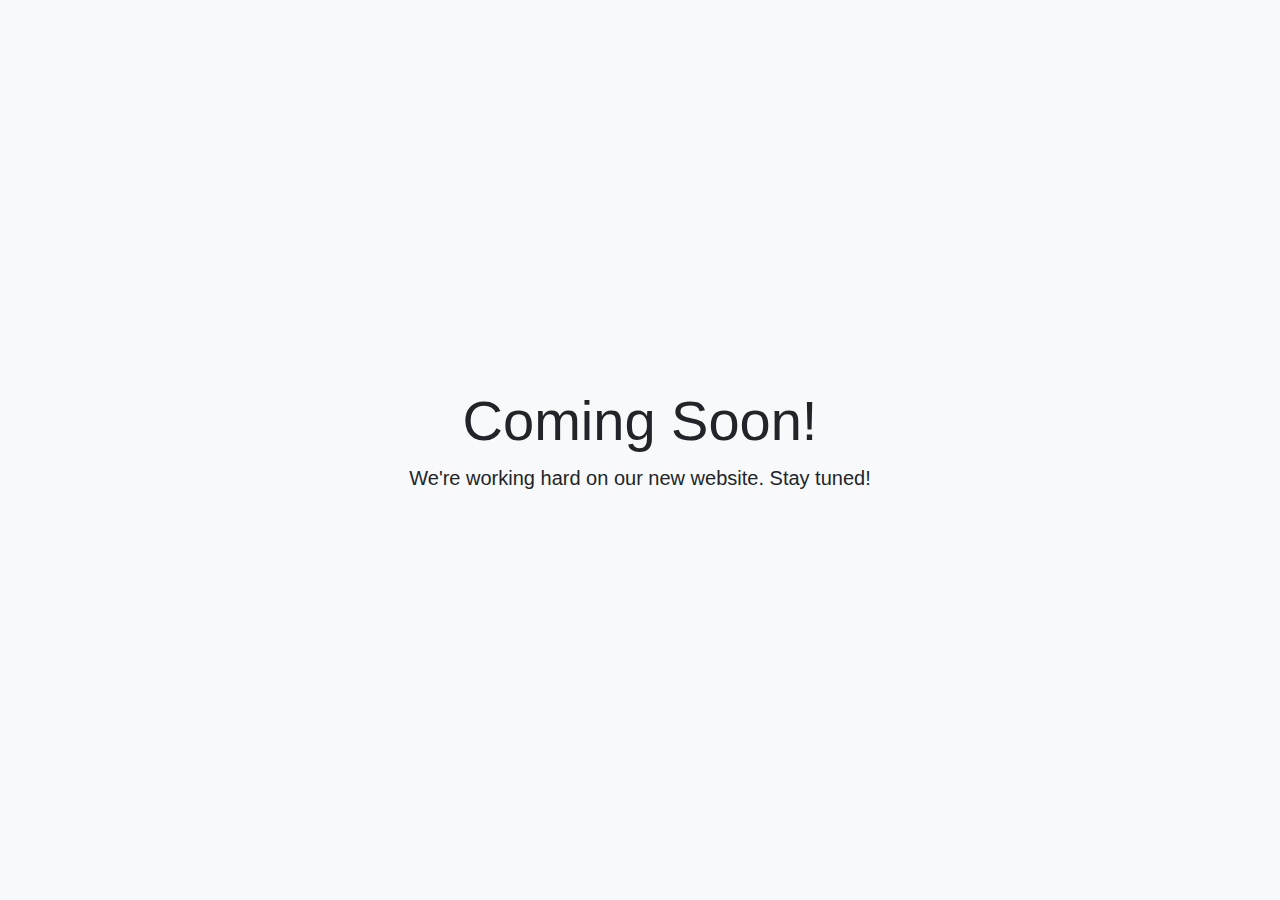
<file: index.html>
<!DOCTYPE html>
<html lang="en">
<head>
    <meta charset="UTF-8">
    <meta name="viewport" content="width=device-width, initial-scale=1.0">
    <title>Coming Soon</title>
    <link rel="stylesheet" href="https://stackpath.bootstrapcdn.com/bootstrap/4.5.2/css/bootstrap.min.css">
    <style>
        body {
            background-color: #f8f9fa; /* Light background color */
            display: flex;
            justify-content: center;
            align-items: center;
            height: 100vh; /* Full height */
            text-align: center;
        }
        .countdown {
            font-size: 2rem;
            margin-top: 20px;
        }
    </style>
</head>
<body>

    <div class="container">
        <h1 class="display-4">Coming Soon!</h1>
        <p class="lead">We're working hard on our new website. Stay tuned!</p>
        
        <div class="countdown" id="countdown"></div>
    </div>

    <script>
        // Countdown Timer
        const countdownDate = new Date("2024-10-10T00:00:00").getTime();
        
        const countdownFunc = setInterval(() => {
            const now = new Date().getTime();
            const distance = countdownDate - now;

            const days = Math.floor(distance / (1000 * 60 * 60 * 24));
            const hours = Math.floor((distance % (1000 * 60 * 60 * 24)) / (1000 * 60 * 60));
            const minutes = Math.floor((distance % (1000 * 60 * 60)) / (1000 * 60));
            const seconds = Math.floor((distance % (1000 * 60)) / 1000);
            
            document.getElementById("countdown").innerHTML = `
                ${days}d ${hours}h ${minutes}m ${seconds}s
            `;

            if (distance < 0) {
                clearInterval(countdownFunc);
                document.getElementById("countdown").innerHTML = "We're live!";
            }
        }, 1000);
    </script>

    <script src="https://code.jquery.com/jquery-3.5.1.slim.min.js"></script>
    <script src="https://cdn.jsdelivr.net/npm/@popperjs/core@2.10.2/dist/umd/popper.min.js"></script>
    <script src="https://stackpath.bootstrapcdn.com/bootstrap/4.5.2/js/bootstrap.min.js"></script>
</body>
</html>
</file>
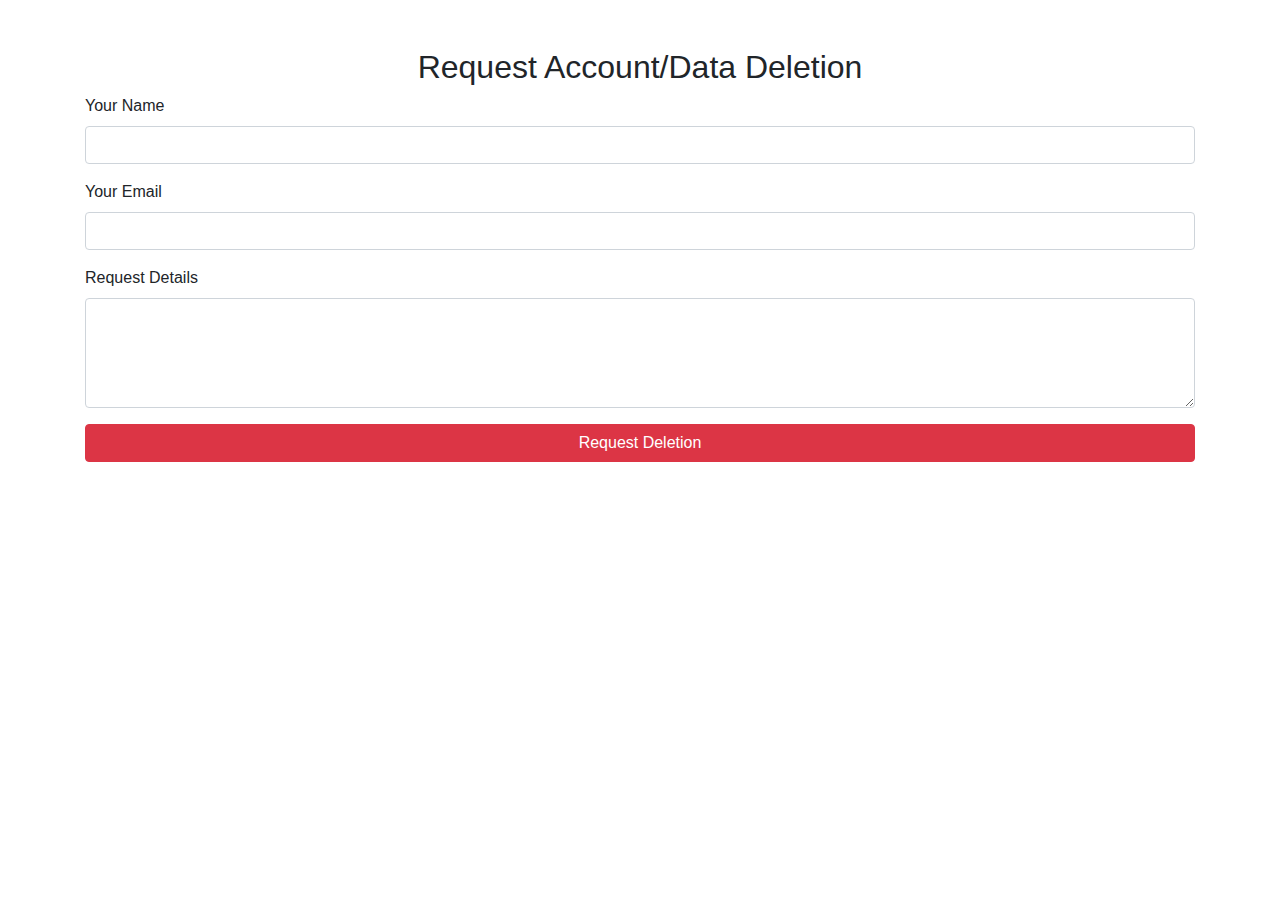
<file: delete-account.html>
<!DOCTYPE html>
<html lang="en">
<head>
    <meta charset="UTF-8">
    <meta name="viewport" content="width=device-width, initial-scale=1.0">
    <title>Back in 249 Delete Account</title>
    <!-- Bootstrap CSS -->
    <link href="https://stackpath.bootstrapcdn.com/bootstrap/4.5.2/css/bootstrap.min.css" rel="stylesheet">
</head>
<body>
    <div class="container mt-5">
        <h2 class="text-center">Request Account/Data Deletion</h2>
        <form action="mailto:back.in.249@gmail.com" method="post" enctype="text/plain">
            <div class="form-group">
                <label for="name">Your Name</label>
                <input type="text" class="form-control" id="name" name="name" required>
            </div>
            <div class="form-group">
                <label for="email">Your Email</label>
                <input type="email" class="form-control" id="email" name="email" required>
            </div>
            <div class="form-group">
                <label for="message">Request Details</label>
                <textarea class="form-control" id="message" name="message" rows="4" required></textarea>
            </div>
            <button type="submit" class="btn btn-danger btn-block">Request Deletion</button>
        </form>
    </div>

    <!-- Bootstrap JS and dependencies (optional) -->
    <script src="https://code.jquery.com/jquery-3.5.1.slim.min.js"></script>
    <script src="https://cdn.jsdelivr.net/npm/@popperjs/core@2.9.3/dist/umd/popper.min.js"></script>
    <script src="https://stackpath.bootstrapcdn.com/bootstrap/4.5.2/js/bootstrap.min.js"></script>
</body>
</html>
</file>
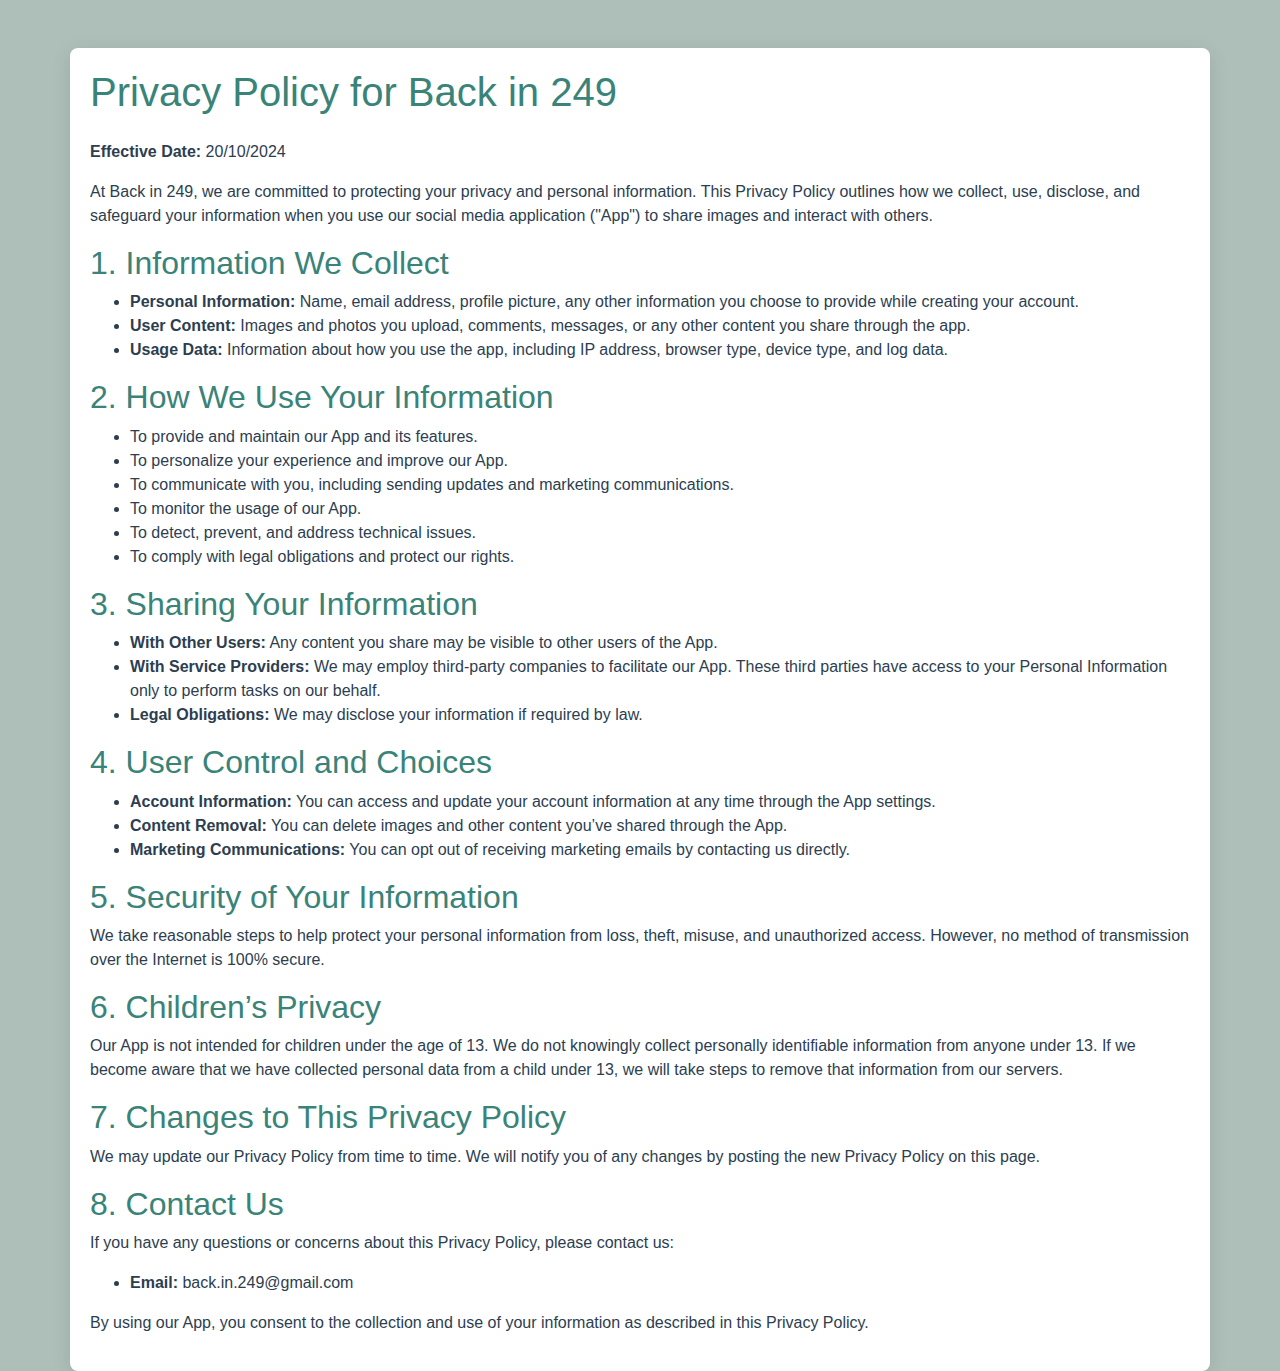
<file: privacy-policy.html>
<!DOCTYPE html>
<html lang="en">
<head>
    <meta charset="UTF-8">
    <meta name="viewport" content="width=device-width, initial-scale=1.0">
    <title>Privacy Policy - Back in 249</title>
    <link rel="stylesheet" href="https://stackpath.bootstrapcdn.com/bootstrap/4.5.2/css/bootstrap.min.css">
    <style>
        body {
            background-color: #ADBFB8; /* Light background color */
            color: #2C3E50; /* Dark text color for readability */
        }
        .container {
            background-color: white; /* White background for content container */
            border-radius: 8px;
            padding: 20px;
            box-shadow: 0 4px 20px rgba(0, 0, 0, 0.1);
        }
        h1, h2 {
            color: #398378; /* Title colors using the specified color */
        }
        a {
            color: #31C48D; /* Link color */
            text-decoration: none; /* Remove underline from links */
        }
        a:hover {
            text-decoration: underline; /* Underline on hover */
        }
        footer {
            text-align: center;
            margin-top: 20px;
            color: #398378; /* Footer text color */
        }
    </style>
</head>
<body>

<div class="container mt-5">
    <h1 class="mb-4">Privacy Policy for Back in 249</h1>
    <p><strong>Effective Date:</strong> 20/10/2024</p>
    
    <p>At Back in 249, we are committed to protecting your privacy and personal information. This Privacy Policy outlines how we collect, use, disclose, and safeguard your information when you use our social media application ("App") to share images and interact with others.</p>

    <h2>1. Information We Collect</h2>
    <ul>
        <li><strong>Personal Information:</strong> Name, email address, profile picture, any other information you choose to provide while creating your account.</li>
        <li><strong>User Content:</strong> Images and photos you upload, comments, messages, or any other content you share through the app.</li>
        <li><strong>Usage Data:</strong> Information about how you use the app, including IP address, browser type, device type, and log data.</li>
    </ul>

    <h2>2. How We Use Your Information</h2>
    <ul>
        <li>To provide and maintain our App and its features.</li>
        <li>To personalize your experience and improve our App.</li>
        <li>To communicate with you, including sending updates and marketing communications.</li>
        <li>To monitor the usage of our App.</li>
        <li>To detect, prevent, and address technical issues.</li>
        <li>To comply with legal obligations and protect our rights.</li>
    </ul>

    <h2>3. Sharing Your Information</h2>
    <ul>
        <li><strong>With Other Users:</strong> Any content you share may be visible to other users of the App.</li>
        <li><strong>With Service Providers:</strong> We may employ third-party companies to facilitate our App. These third parties have access to your Personal Information only to perform tasks on our behalf.</li>
        <li><strong>Legal Obligations:</strong> We may disclose your information if required by law.</li>
    </ul>

    <h2>4. User Control and Choices</h2>
    <ul>
        <li><strong>Account Information:</strong> You can access and update your account information at any time through the App settings.</li>
        <li><strong>Content Removal:</strong> You can delete images and other content you’ve shared through the App.</li>
        <li><strong>Marketing Communications:</strong> You can opt out of receiving marketing emails by contacting us directly.</li>
    </ul>

    <h2>5. Security of Your Information</h2>
    <p>We take reasonable steps to help protect your personal information from loss, theft, misuse, and unauthorized access. However, no method of transmission over the Internet is 100% secure.</p>

    <h2>6. Children’s Privacy</h2>
    <p>Our App is not intended for children under the age of 13. We do not knowingly collect personally identifiable information from anyone under 13. If we become aware that we have collected personal data from a child under 13, we will take steps to remove that information from our servers.</p>

    <h2>7. Changes to This Privacy Policy</h2>
    <p>We may update our Privacy Policy from time to time. We will notify you of any changes by posting the new Privacy Policy on this page.</p>

    <h2>8. Contact Us</h2>
    <p>If you have any questions or concerns about this Privacy Policy, please contact us:</p>
    <ul>
        <li><strong>Email:</strong> back.in.249@gmail.com</li>
        <!-- <li><strong>Address:</strong> [Your Company Address]</li> -->
    </ul>

    <p>By using our App, you consent to the collection and use of your information as described in this Privacy Policy.</p>
</div>

<script src="https://code.jquery.com/jquery-3.5.1.slim.min.js"></script>
<script src="https://cdn.jsdelivr.net/npm/@popperjs/core@2.5.3/dist/umd/popper.min.js"></script>
<script src="https://stackpath.bootstrapcdn.com/bootstrap/4.5.2/js/bootstrap.min.js"></script>
</body>
</html>
</file>
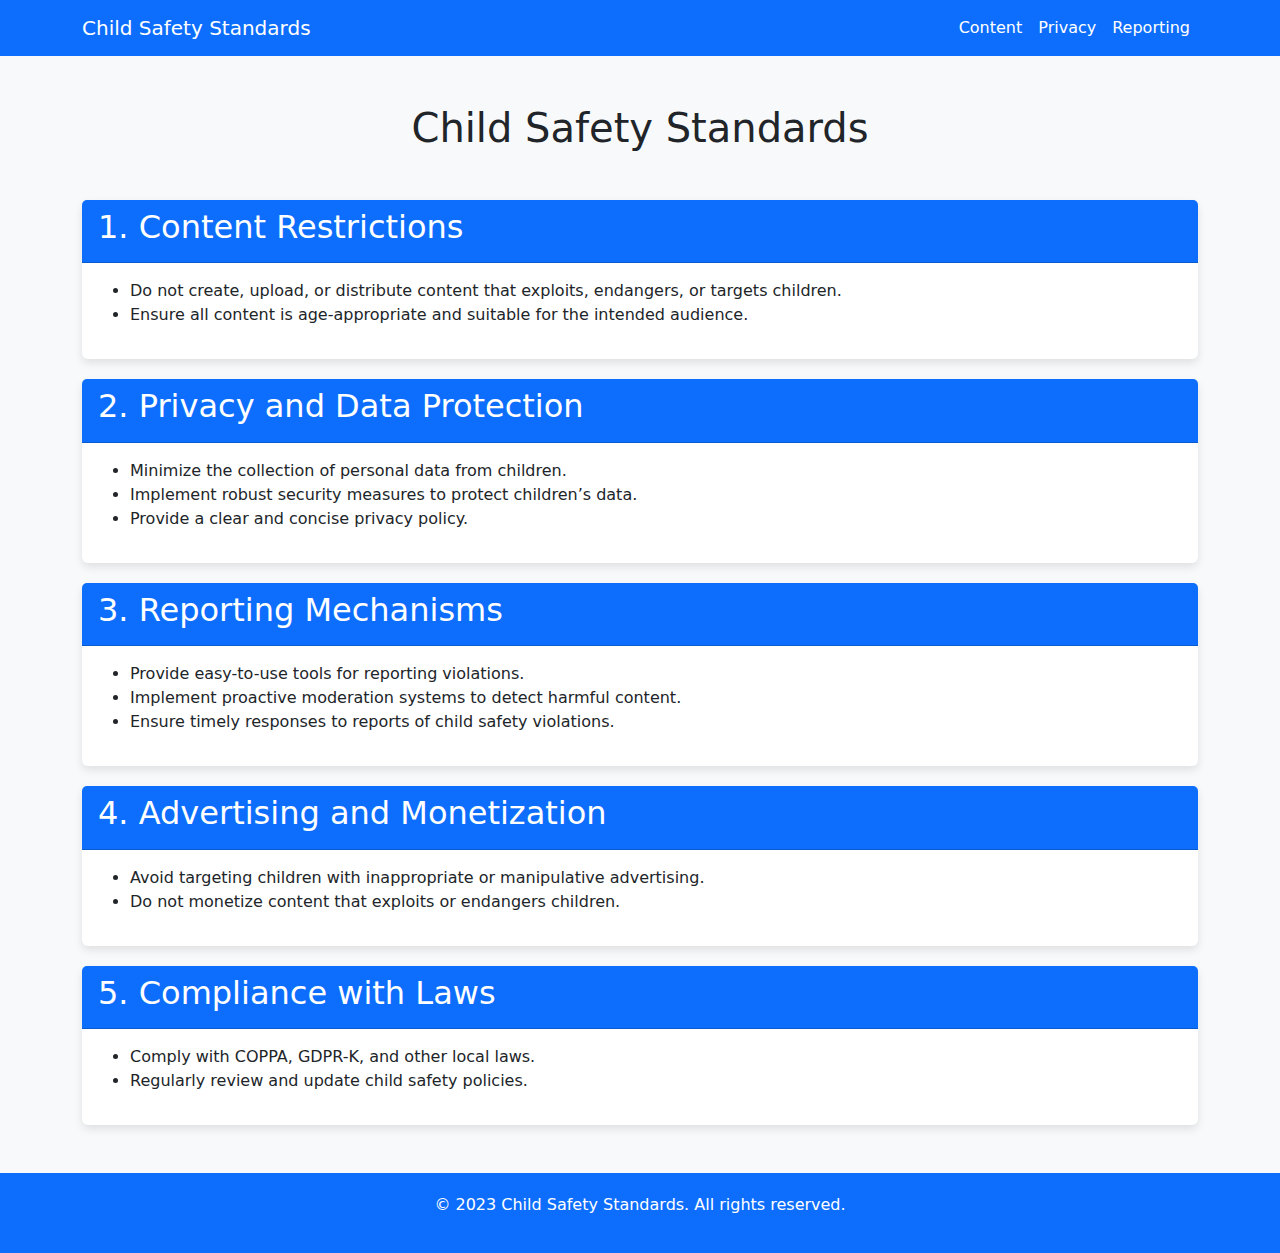
<file: safety_standards.html>
<!DOCTYPE html>
<html lang="en">
<head>
  <meta charset="UTF-8">
  <meta name="viewport" content="width=device-width, initial-scale=1.0">
  <title>Child Safety Standards</title>
  <!-- Bootstrap CSS -->
  <link href="https://cdn.jsdelivr.net/npm/bootstrap@5.3.0/dist/css/bootstrap.min.css" rel="stylesheet">
  <!-- Custom CSS -->
  <style>
    body {
      background-color: #f8f9fa;
    }
    .navbar {
      background-color: #0d6efd;
    }
    .navbar-brand, .nav-link {
      color: white !important;
    }
    .card {
      margin-bottom: 20px;
      border: none;
      box-shadow: 0 4px 8px rgba(0, 0, 0, 0.1);
    }
    .card-header {
      background-color: #0d6efd;
      color: white;
    }
    .footer {
      background-color: #0d6efd;
      color: white;
      padding: 20px 0;
      text-align: center;
    }
  </style>
</head>
<body>

  <!-- Navbar -->
  <nav class="navbar navbar-expand-lg navbar-dark">
    <div class="container">
      <a class="navbar-brand" href="#">Child Safety Standards</a>
      <button class="navbar-toggler" type="button" data-bs-toggle="collapse" data-bs-target="#navbarNav" aria-controls="navbarNav" aria-expanded="false" aria-label="Toggle navigation">
        <span class="navbar-toggler-icon"></span>
      </button>
      <div class="collapse navbar-collapse" id="navbarNav">
        <ul class="navbar-nav ms-auto">
          <li class="nav-item">
            <a class="nav-link" href="#content-restrictions">Content</a>
          </li>
          <li class="nav-item">
            <a class="nav-link" href="#privacy">Privacy</a>
          </li>
          <li class="nav-item">
            <a class="nav-link" href="#reporting">Reporting</a>
          </li>
        </ul>
      </div>
    </div>
  </nav>

  <!-- Main Content -->
  <div class="container my-5">
    <h1 class="text-center mb-5">Child Safety Standards</h1>

    <!-- Content Restrictions -->
    <div class="card" id="content-restrictions">
      <div class="card-header">
        <h2>1. Content Restrictions</h2>
      </div>
      <div class="card-body">
        <ul>
          <li>Do not create, upload, or distribute content that exploits, endangers, or targets children.</li>
          <li>Ensure all content is age-appropriate and suitable for the intended audience.</li>
        </ul>
      </div>
    </div>

    <!-- Privacy and Data Protection -->
    <div class="card" id="privacy">
      <div class="card-header">
        <h2>2. Privacy and Data Protection</h2>
      </div>
      <div class="card-body">
        <ul>
          <li>Minimize the collection of personal data from children.</li>
          <li>Implement robust security measures to protect children’s data.</li>
          <li>Provide a clear and concise privacy policy.</li>
        </ul>
      </div>
    </div>

    <!-- Reporting Mechanisms -->
    <div class="card" id="reporting">
      <div class="card-header">
        <h2>3. Reporting Mechanisms</h2>
      </div>
      <div class="card-body">
        <ul>
          <li>Provide easy-to-use tools for reporting violations.</li>
          <li>Implement proactive moderation systems to detect harmful content.</li>
          <li>Ensure timely responses to reports of child safety violations.</li>
        </ul>
      </div>
    </div>

    <!-- Additional Sections -->
    <div class="card">
      <div class="card-header">
        <h2>4. Advertising and Monetization</h2>
      </div>
      <div class="card-body">
        <ul>
          <li>Avoid targeting children with inappropriate or manipulative advertising.</li>
          <li>Do not monetize content that exploits or endangers children.</li>
        </ul>
      </div>
    </div>

    <div class="card">
      <div class="card-header">
        <h2>5. Compliance with Laws</h2>
      </div>
      <div class="card-body">
        <ul>
          <li>Comply with COPPA, GDPR-K, and other local laws.</li>
          <li>Regularly review and update child safety policies.</li>
        </ul>
      </div>
    </div>
  </div>

  <!-- Footer -->
  <footer class="footer">
    <div class="container">
      <p>&copy; 2023 Child Safety Standards. All rights reserved.</p>
    </div>
  </footer>

  <!-- Bootstrap JS -->
  <script src="https://cdn.jsdelivr.net/npm/bootstrap@5.3.0/dist/js/bootstrap.bundle.min.js"></script>
</body>
</html>
</file>
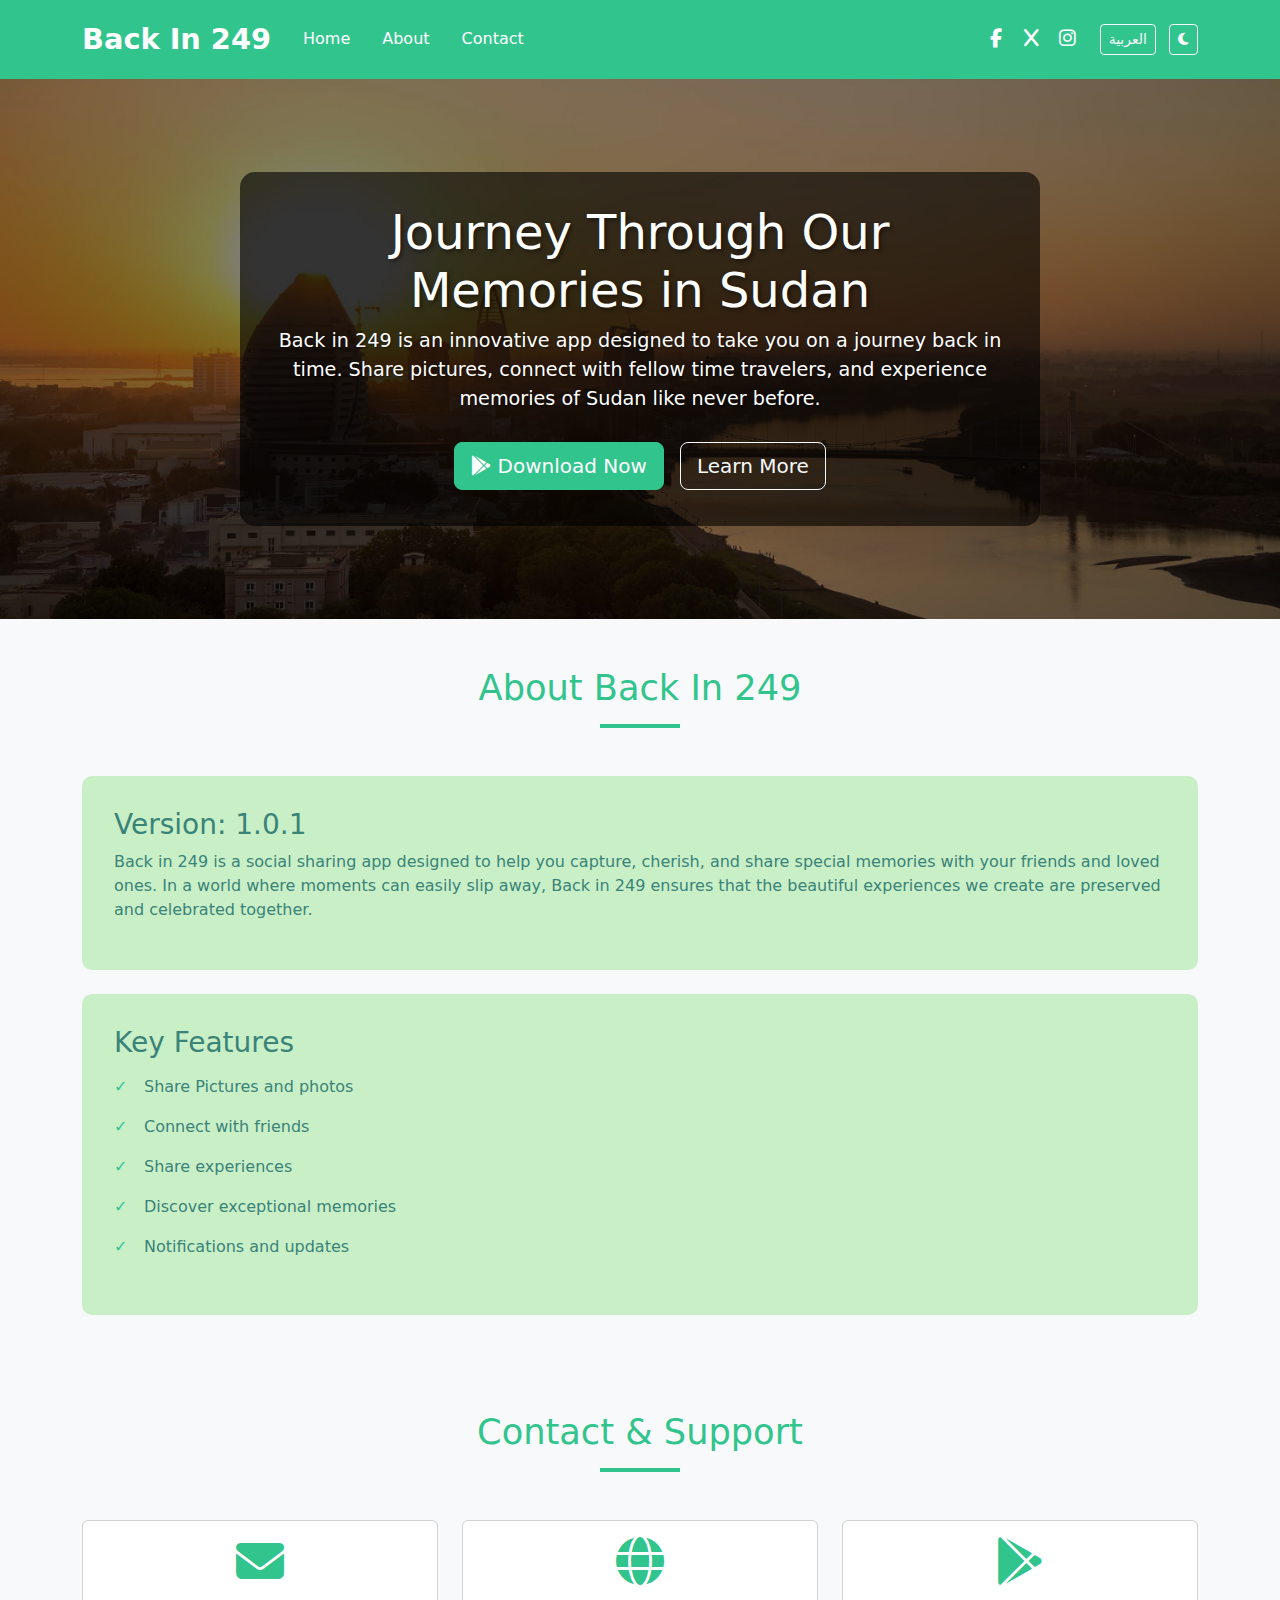
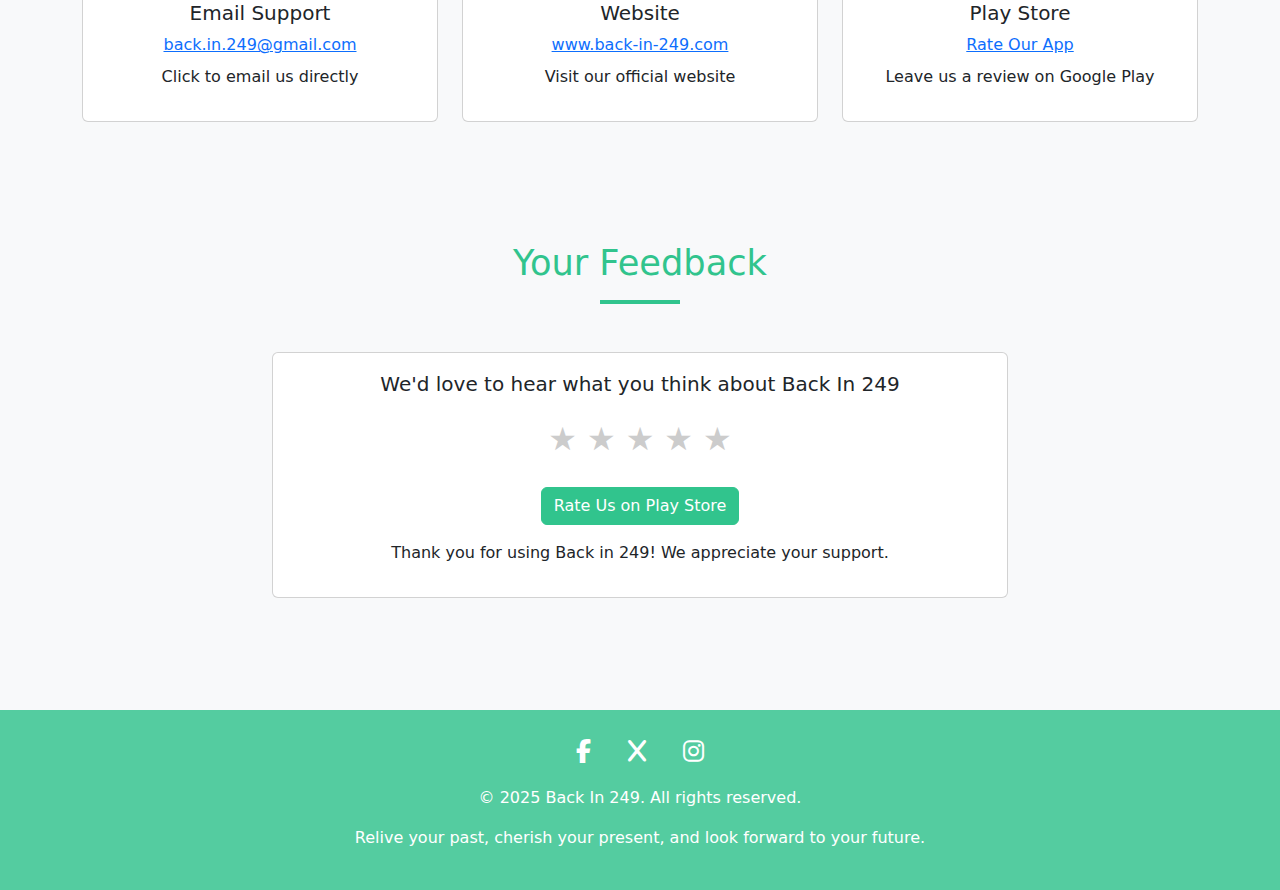
<file: public/home.html>
<!DOCTYPE html>
<html lang="en" dir="ltr">

<head>
    <meta charset="UTF-8">
    <meta name="viewport" content="width=device-width, initial-scale=1.0">
    <title>Back In 249 - Home</title>
    <!-- Bootstrap CSS -->
    <link href="https://cdn.jsdelivr.net/npm/bootstrap@5.3.0/dist/css/bootstrap.min.css" rel="stylesheet">
    <!-- Font Awesome -->
    <link rel="stylesheet" href="https://cdnjs.cloudflare.com/ajax/libs/font-awesome/6.4.0/css/all.min.css">
    <link rel="stylesheet" href="style/style.css">
</head>

<body>
     <!-- Navigation -->
    <nav class="navbar navbar-expand-lg navbar-dark sticky-top">
        <div class="container">
            <a class="navbar-brand" href="#">
                <!-- <i class="fas fa-clock"></i> -->
                <span data-i18n="app_name">Back In 249</span>
            </a>
            <button class="navbar-toggler" type="button" data-bs-toggle="collapse" data-bs-target="#navbarContent">
                <span class="navbar-toggler-icon"></span>
            </button>
            <div class="collapse navbar-collapse" id="navbarContent">
                <ul class="navbar-nav me-auto mb-2 mb-lg-0">
                    <li class="nav-item">
                        <a class="nav-link" href="#home" data-i18n="nav_home">Home</a>
                    </li>
                    <li class="nav-item">
                        <a class="nav-link" href="#about" data-i18n="nav_about">About</a>
                    </li>
                    <li class="nav-item">
                        <a class="nav-link" href="#contact" data-i18n="nav_contact">Contact</a>
                    </li>
                </ul>
                <div class="d-flex align-items-center">
                    <div class="social-icons me-3">
                        <a href="https://facebook.com" target="_blank" class="social-icon" aria-label="Facebook">
                            <i class="fab fa-facebook-f"></i>
                        </a>
                        <a href="https://x.com/back_in_249" target="_blank" class="social-icon" aria-label="Twitter">
                            <i class="fab fa-x"></i>
                        </a>
                        <a href="https://instagram.com" target="_blank" class="social-icon" aria-label="Instagram">
                            <i class="fab fa-instagram"></i>
                        </a>
                    </div>
                    <div class="lang-switcher">
                        <button class="btn btn-sm btn-outline-light me-2 lang-toggle" onclick="toggleLanguage()">
                            <span data-i18n="language">العربية</span>
                        </button>
                        <button class="btn btn-sm btn-outline-light theme-toggle" onclick="toggleTheme()">
                            <i class="fas fa-moon"></i>
                        </button>
                    </div>
                </div>
            </div>
        </div>
    </nav>

    <!-- Hero Section -->
    <section class="hero py-5" id="home">
        <div class="container">
            <div class="hero-content">
                <h1 data-i18n="hero_title">Journey Through Sudan's Memories</h1>
                <p class="lead mb-4" data-i18n="hero_description">Back in 249 is an innovative app designed to take you on a journey back in time. Share pictures, connect with fellow time travelers, and experience memories of Sudan like never before.</p>
                <div class="d-flex justify-content-center flex-wrap">
                    <a href="https://play.google.com/store/apps/details?id=com.t2h2soft.back_in_249" class="btn btn-primary btn-lg mx-2 my-1">
                        <i class="fab fa-google-play"></i> <span data-i18n="download_btn">Download Now</span>
                    </a>
                    <a href="#about" class="btn btn-outline-light btn-lg mx-2 my-1" data-i18n="learn_more">Learn More</a>
                </div>
            </div>
        </div>
    </section>

    <!-- About Section -->
    <section class="py-5" id="about">
        <div class="container">
            <h2 class="section-title" data-i18n="about_title">About Back In 249</h2>
            
            <div class="row mb-4">
                <div class="col-md-12">
                    <div class="feature-card">
                        <h3 data-i18n="version">Version: 1.0.0</h3>
                        <p data-i18n="app_description">Back in 249 is an innovative app designed to take you on a journey back in time. Share different pictures, connect with fellow time travelers, and experience memories of Sudan like never before.</p>
                    </div>
                </div>
            </div>
            
            <div class="row">
                <div class="col-md-12">
                    <div class="feature-card">
                        <h3 data-i18n="features_title">Key Features</h3>
                        <ul class="feature-list">
                            <li data-i18n="feature1">Share Pictures and photos</li>
                            <li data-i18n="feature2">Connect with friends</li>
                            <li data-i18n="feature3">Share experiences</li>
                            <li data-i18n="feature4">Discover exceptional memories</li>
                            <li data-i18n="feature5">Notifications and updates</li>
                        </ul>
                    </div>
                </div>
            </div>
        </div>
    </section>

    <!-- Contact Section -->
    <section class="py-5" id="contact">
        <div class="container">
            <h2 class="section-title" data-i18n="contact_title">Contact & Support</h2>
            
            <div class="row">
                <div class="col-md-4 mb-4">
                    <div class="card h-100 text-center">
                        <div class="card-body">
                            <i class="fas fa-envelope fa-3x mb-3" style="color: var(--accent);"></i>
                            <h5 class="card-title" data-i18n="email_support">Email Support</h5>
                            <a href="mailto:back.in.249@gmail.com" class="card-link">back.in.249@gmail.com</a>
                            <p class="card-text mt-2" data-i18n="email_click">Click to email us directly</p>
                        </div>
                    </div>
                </div>
                
                <div class="col-md-4 mb-4">
                    <div class="card h-100 text-center">
                        <div class="card-body">
                            <i class="fas fa-globe fa-3x mb-3" style="color: var(--accent);"></i>
                            <h5 class="card-title" data-i18n="website">Website</h5>
                            <a href="https://back-in-249.web.app" target="_blank" class="card-link">www.back-in-249.com</a>
                            <p class="card-text mt-2" data-i18n="visit_website">Visit our official website</p>
                        </div>
                    </div>
                </div>
                
                <div class="col-md-4 mb-4">
                    <div class="card h-100 text-center">
                        <div class="card-body">
                            <i class="fab fa-google-play fa-3x mb-3" style="color: var(--accent);"></i>
                            <h5 class="card-title" data-i18n="play_store">Play Store</h5>
                            <a href="https://play.google.com/store/apps/details?id=com.t2h2soft.back_in_249" target="_blank" class="card-link" data-i18n="rate_app">Rate Our App</a>
                            <p class="card-text mt-2" data-i18n="leave_review">Leave us a review on Google Play</p>
                        </div>
                    </div>
                </div>
            </div>
        </div>
    </section>

    <!-- Feedback Section -->
    <section class="py-5">
        <div class="container">
            <h2 class="section-title" data-i18n="feedback_title">Your Feedback</h2>
            
            <div class="row justify-content-center">
                <div class="col-lg-8">
                    <div class="card text-center">
                        <div class="card-body">
                            <p class="lead" data-i18n="feedback_prompt">We'd love to hear what you think about Back In 249</p>
                            
                            <div class="rating mb-4">
                                <span class="star" onclick="rateApp(1)">★</span>
                                <span class="star" onclick="rateApp(2)">★</span>
                                <span class="star" onclick="rateApp(3)">★</span>
                                <span class="star" onclick="rateApp(4)">★</span>
                                <span class="star" onclick="rateApp(5)">★</span>
                            </div>
                            
                            <a href="https://play.google.com/store/apps/details?id=com.t2h2soft.back_in_249" class="btn btn-primary" data-i18n="rate_btn">
                                Rate Us on Play Store
                            </a>
                            
                            <p class="mt-3" data-i18n="thank_you">Thank you for using Back in 249! We appreciate your support.</p>
                        </div>
                    </div>
                </div>
            </div>
        </div>
    </section>

    <!-- Footer -->
    <footer class="py-4">
        <div class="container text-center">
            <div class="footer-social mb-3">
                <a href="https://www.facebook.com" target="_blank" aria-label="Facebook">
                    <i class="fab fa-facebook-f"></i>
                </a>
                <a href="https://x.com/back_in_249" target="_blank" aria-label="X">
                    <i class="fab fa-x"></i>
                </a>
                <a href="https://instagram.com" target="_blank" aria-label="Instagram">
                    <i class="fab fa-instagram"></i>
                </a>
            </div>
            <p>© 2025 Back In 249. <span data-i18n="rights_reserved">All rights reserved.</span></p>
            <p data-i18n="footer_message">Relive your past, cherish your present, and look forward to your future.</p>
        </div>
    </footer>

    <script src="scripts/script.js"></script>
</body>

</html>
</file>
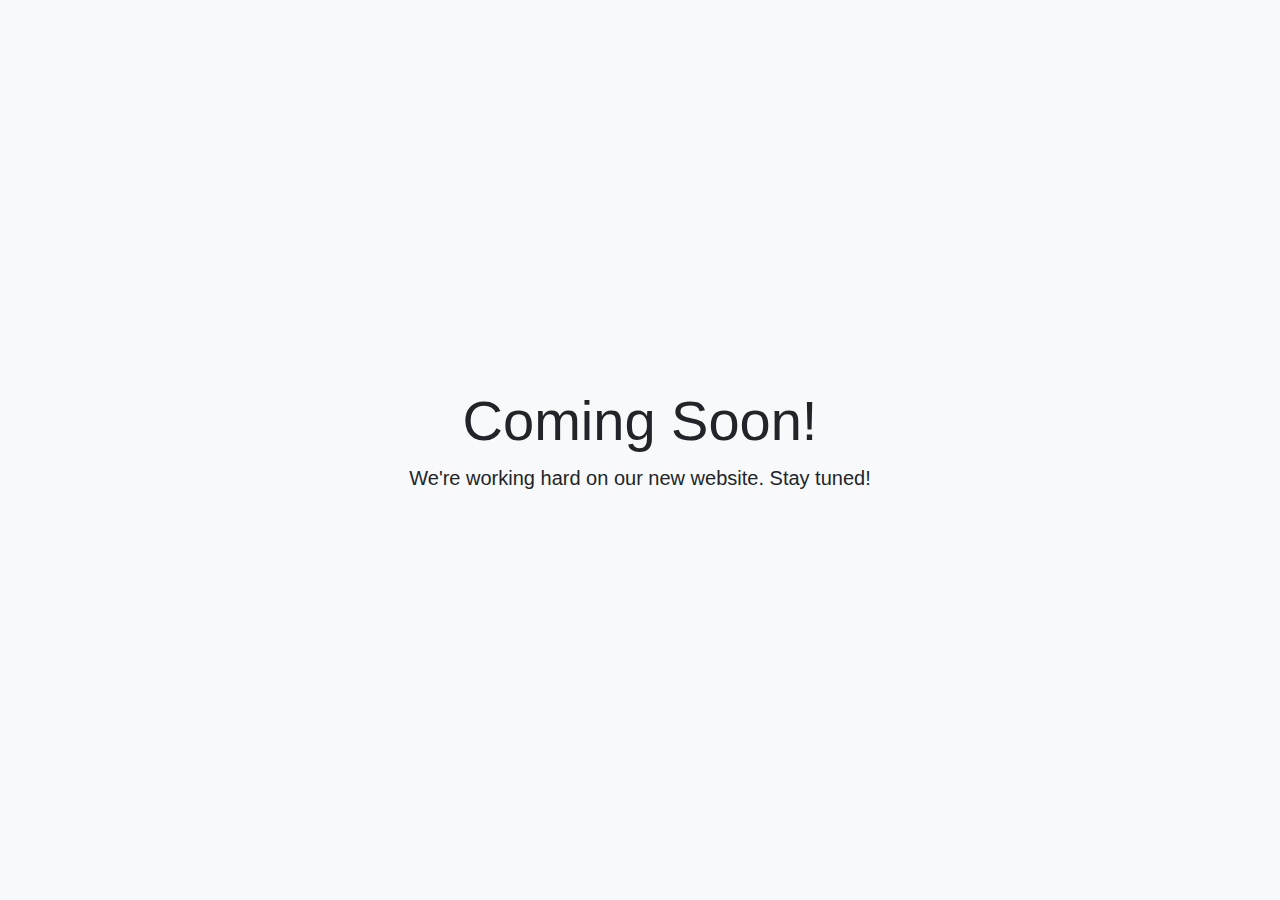
<file: public/index1.html>
<!DOCTYPE html>
<html lang="en">
<head>
    <meta charset="UTF-8">
    <meta name="viewport" content="width=device-width, initial-scale=1.0">
    <title>Coming Soon</title>
    <link rel="stylesheet" href="https://stackpath.bootstrapcdn.com/bootstrap/4.5.2/css/bootstrap.min.css">
    <style>
        body {
            background-color: #f8f9fa; /* Light background color */
            display: flex;
            justify-content: center;
            align-items: center;
            height: 100vh; /* Full height */
            text-align: center;
        }
        .countdown {
            font-size: 2rem;
            margin-top: 20px;
        }
    </style>
</head>
<body>

    <div class="container">
        <h1 class="display-4">Coming Soon!</h1>
        <p class="lead">We're working hard on our new website. Stay tuned!</p>
        
        <div class="countdown" id="countdown"></div>
    </div>

    <script>
        // Countdown Timer
        const countdownDate = new Date("2025-06-10T00:00:00").getTime();
        
        const countdownFunc = setInterval(() => {
            const now = new Date().getTime();
            const distance = countdownDate - now;

            const days = Math.floor(distance / (1000 * 60 * 60 * 24));
            const hours = Math.floor((distance % (1000 * 60 * 60 * 24)) / (1000 * 60 * 60));
            const minutes = Math.floor((distance % (1000 * 60 * 60)) / (1000 * 60));
            const seconds = Math.floor((distance % (1000 * 60)) / 1000);
            
            document.getElementById("countdown").innerHTML = `
                ${days}d ${hours}h ${minutes}m ${seconds}s
            `;

            if (distance < 0) {
                clearInterval(countdownFunc);
                document.getElementById("countdown").innerHTML = "We're live!";
            }
        }, 1000);
    </script>

    <script src="https://code.jquery.com/jquery-3.5.1.slim.min.js"></script>
    <script src="https://cdn.jsdelivr.net/npm/@popperjs/core@2.10.2/dist/umd/popper.min.js"></script>
    <script src="https://stackpath.bootstrapcdn.com/bootstrap/4.5.2/js/bootstrap.min.js"></script>
</body>
</html>
</file>
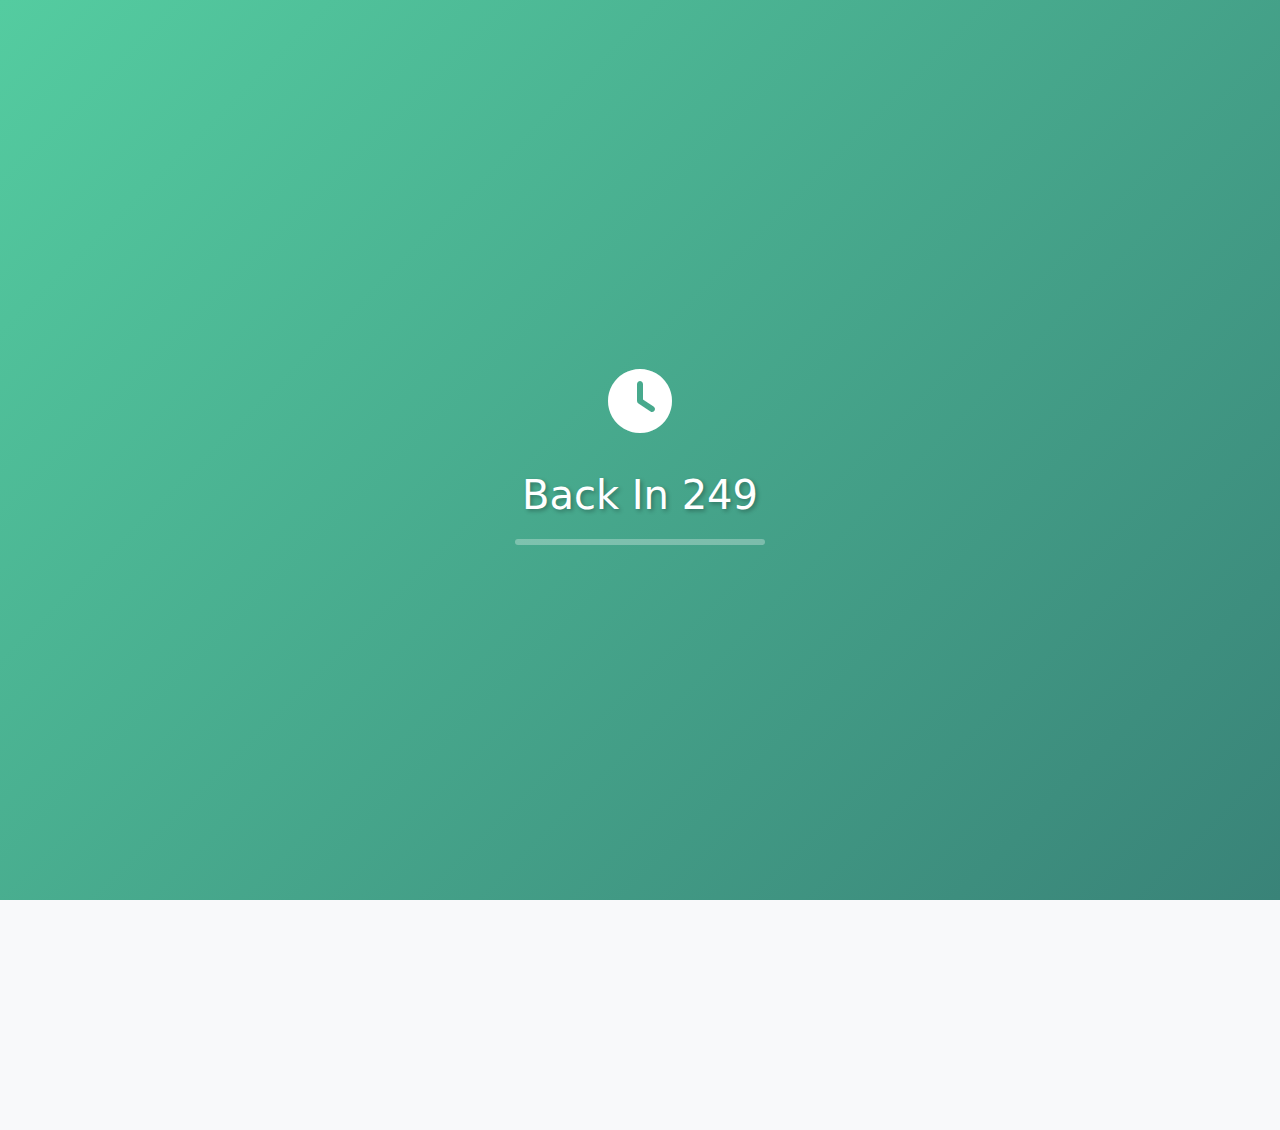
<file: public/safety_standards.html>
<!DOCTYPE html>
<html lang="en">

<head>
  <meta charset="UTF-8">
  <meta name="viewport" content="width=device-width, initial-scale=1.0">
  <title data-i18n="safety_standards_page_title">Child Safety Standards</title>
  <!-- Bootstrap CSS -->
  <link href="https://cdn.jsdelivr.net/npm/bootstrap@5.3.0/dist/css/bootstrap.min.css" rel="stylesheet">
  <!-- Font Awesome -->
  <link rel="stylesheet" href="https://cdnjs.cloudflare.com/ajax/libs/font-awesome/6.4.0/css/all.min.css">
  <link rel="stylesheet" href="style/loadingScreen.css">
  <link rel="stylesheet" href="style/style.css">
</head>

<body>
  <!-- Loading Screen -->
    <div id="loading-screen">
        <div class="loading-content">
            <div class="loading-logo">
                <i class="fas fa-clock"></i>
            </div>
            <h1 class="loading-title">Back In 249</h1>
            <p class="loading-text" data-i18n="loading_message">Loading your memories...</p>
            <div class="loading-progress-container">
                <div class="loading-progress-bar" id="loading-progress"></div>
            </div>
        </div>
    </div>

  <!-- Navigation -->
  <nav class="navbar navbar-expand-lg navbar-dark sticky-top">
    <div class="container">
      <a class="navbar-brand" href="index.html#home">
        <!-- <i class="fas fa-clock"></i> -->
        <span data-i18n="app_name">Back In 249</span>
      </a>
      <button class="navbar-toggler" type="button" data-bs-toggle="collapse" data-bs-target="#navbarContent">
        <span class="navbar-toggler-icon"></span>
      </button>
      <div class="collapse navbar-collapse" id="navbarContent">
        <ul class="navbar-nav me-auto mb-2 mb-lg-0">
          <li class="nav-item">
            <a class="nav-link" href="index.html#home" data-i18n="nav_home">Home</a>
          </li>
          <li class="nav-item">
            <a class="nav-link" href="#about" data-i18n="nav_about">About</a>
          </li>
          <li class="nav-item">
            <a class="nav-link" href="#contact" data-i18n="nav_contact">Contact</a>
          </li>
        </ul>
        <div class="d-flex align-items-center">
          <div class="social-icons me-3">
            <a href="https://facebook.com" target="_blank" class="social-icon" aria-label="Facebook">
              <i class="fab fa-facebook-f"></i>
            </a>
            <a href="https://x.com/back_in_249" target="_blank" class="social-icon" aria-label="Twitter">
              <i class="fab fa-x"></i>
            </a>
            <a href="https://instagram.com" target="_blank" class="social-icon" aria-label="Instagram">
              <i class="fab fa-instagram"></i>
            </a>
          </div>
          <div class="lang-switcher">
            <button class="btn btn-sm btn-outline-light me-2 lang-toggle" onclick="toggleLanguage()">
              <span data-i18n="language">العربية</span>
            </button>
            <button class="btn btn-sm btn-outline-light theme-toggle" onclick="toggleTheme()">
              <i class="fas fa-moon"></i>
            </button>
          </div>
        </div>
      </div>
    </div>
  </nav>

  <!-- Navbar -->
  <!-- <nav class="navbar navbar-expand-lg navbar-dark">
    <div class="container">
      <a class="navbar-brand" href="#" data-i18n="child_safety_standards">Child Safety Standards</a>
      <button class="navbar-toggler" type="button" data-bs-toggle="collapse" data-bs-target="#navbarNav" aria-controls="navbarNav" aria-expanded="false" aria-label="Toggle navigation">
        <span class="navbar-toggler-icon"></span>
      </button>
      <div class="collapse navbar-collapse" id="navbarNav">
        <ul class="navbar-nav ms-auto">
          <li class="nav-item">
            <a class="nav-link" href="#content-restrictions" data-i18n="content">Content</a>
          </li>
          <li class="nav-item">
            <a class="nav-link" href="#privacy" data-i18n="privacy">Privacy</a>
          </li>
          <li class="nav-item">
            <a class="nav-link" href="#reporting" data-i18n="reporting">Reporting</a>
          </li>
        </ul>
      </div>
    </div>
  </nav> -->

  <!-- Main Content -->
  <div class="container my-5 ">
    <div class="policy_container">

      <h1 class="text-center mb-5" data-i18n="child_safety_standards">Child Safety Standards</h1>

      <!-- Content Restrictions -->
      <div class="card" id="content-restrictions">
        <div class="card-header">
          <h2 data-i18n="content_restrictions">1. Content Restrictions</h2>
        </div>
        <div class="card-body">
          <ul>
            <li data-i18n="info_restriction1">Do not create, upload, or distribute content that exploits, endangers, or
              targets children.</li>
            <li data-i18n="info_restriction2">Ensure all content is age-appropriate and suitable for the intended
              audience.</li>
          </ul>
        </div>
      </div>

      <!-- Privacy and Data Protection -->

      <div class="card" id="privacy">
        <div class="card-header">
          <h2 data-i18n="privacy_data_protection">2. Privacy and Data Protection</h2>
        </div>
        <div class="card-body">
          <ul>
            <li data-i18n="privacy_data_protection1">Minimize the collection of personal data from children.</li>
            <li data-i18n="privacy_data_protection2">Implement robust security measures to protect children’s data.</li>
            <li data-i18n="privacy_data_protection3">Provide a clear and concise privacy policy.</li>
            <li data-i18n="privacy_data_protection4">Obtain verifiable parental consent where required by law.</li>
          </ul>
        </div>
      </div>

      <!-- Reporting Mechanisms -->
      <div class="card" id="reporting">
        <div class="card-header">
          <h2 data-i18n="reporting_mechanisms">3. Reporting Mechanisms</h2>
        </div>
        <div class="card-body">
          <ul>
            <li data-i18n="reporting_mechanisms1">Provide easy-to-use tools for reporting violations.</li>
            <li data-i18n="reporting_mechanisms2">Implement proactive moderation systems to detect harmful content.</li>
            <li data-i18n="reporting_mechanisms3">Ensure timely responses to reports of child safety violations.</li>
          </ul>
        </div>
      </div>

      <!-- Additional Sections -->
      <div class="card">
        <div class="card-header">
          <h2 data-i18n="advertising_monetization">4. Advertising and Monetization</h2>
        </div>
        <div class="card-body">
          <ul>
            <li data-i18n="advertising_monetization1">Avoid targeting children with inappropriate or manipulative
              advertising.</li>
            <li data-i18n="advertising_monetization2">Do not monetize content that exploits or endangers children.</li>
          </ul>
        </div>
      </div>

      <div class="card">
        <div class="card-header">
          <h2 data-i18n="compliance_with_laws">5. Compliance with Laws</h2>
        </div>
        <div class="card-body">
          <ul>
            <li data-i18n="compliance_with_laws1">Adhere to all relevant laws and regulations regarding child
              protection.</li>
            <li data-i18n="compliance_with_laws2">Comply with COPPA, GDPR-K, and other local laws.</li>
            <li data-i18n="compliance_with_laws3">Regularly review and update child safety policies.</li>
          </ul>
        </div>
      </div>
    </div>
  </div>

  <!-- Footer -->
  <footer class="py-4">
    <div class="container text-center">
      <div class="footer-social mb-3">
        <a href="https://www.facebook.com" target="_blank" aria-label="Facebook">
          <i class="fab fa-facebook-f"></i>
        </a>
        <a href="https://x.com/back_in_249" target="_blank" aria-label="X">
          <i class="fab fa-x"></i>
        </a>
        <a href="https://instagram.com" target="_blank" aria-label="Instagram">
          <i class="fab fa-instagram"></i>
        </a>
      </div>
      <p>© 2025 Back In 249. <span data-i18n="rights_reserved">All rights reserved.</span></p>
      <p data-i18n="footer_message">Relive your past, cherish your present, and look forward to your future.</p>
    </div>
  </footer>



  <!-- Bootstrap JS -->
  <script src="https://code.jquery.com/jquery-3.5.1.slim.min.js"></script>
  <script src="https://cdn.jsdelivr.net/npm/@popperjs/core@2.5.3/dist/umd/popper.min.js"></script>
  <script src="https://stackpath.bootstrapcdn.com/bootstrap/5.3.0/js/bootstrap.min.js"></script>
  <script src="scripts/script.js"></script>

</html>
</file>
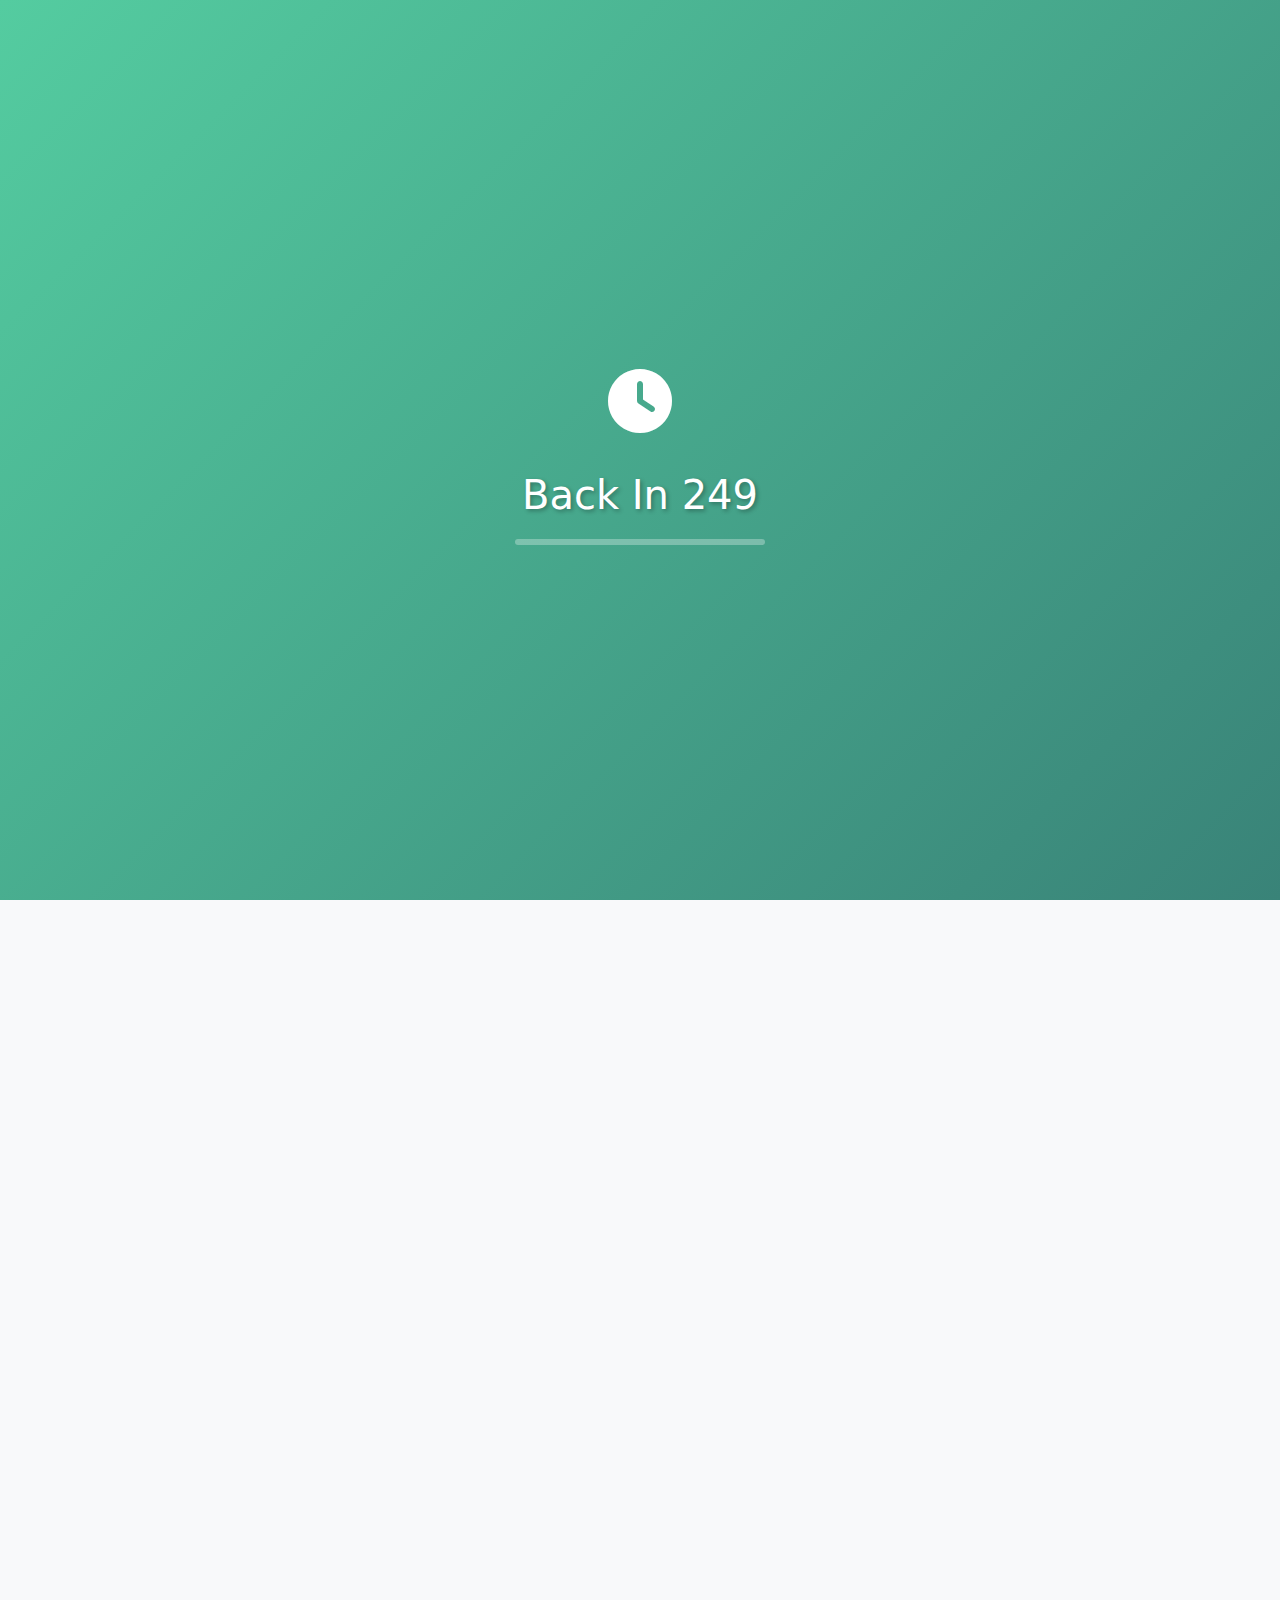
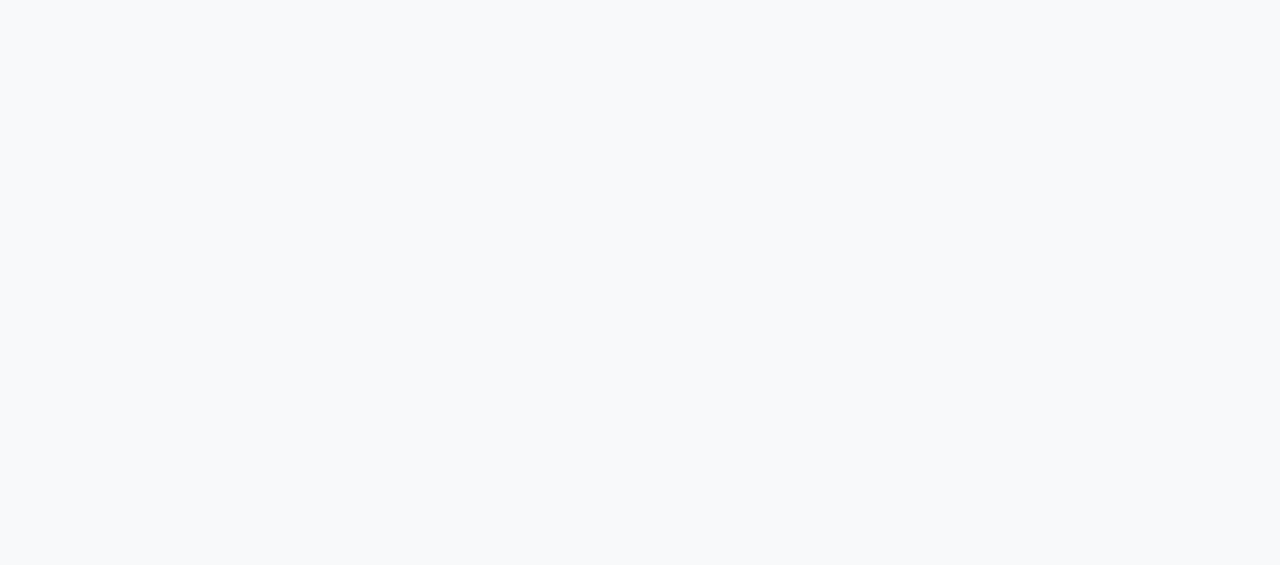
<file: public/terms-of-service.html>
<!DOCTYPE html>
<html lang="en">

<head>
    <meta charset="UTF-8">
    <meta name="viewport" content="width=device-width, initial-scale=1.0">
    <title data-i18n="terms_of_service_page_title">Terms of Service - Back in 249</title>
    <link href="https://cdn.jsdelivr.net/npm/bootstrap@5.3.0/dist/css/bootstrap.min.css" rel="stylesheet">
    <!-- Font Awesome -->
    <link rel="stylesheet" href="https://cdnjs.cloudflare.com/ajax/libs/font-awesome/6.4.0/css/all.min.css">
    <link rel="stylesheet" href="style/loadingScreen.css">
    <link rel="stylesheet" href="style/style.css">
    <script src="scripts/script.js"></script>

</head>

<body>
    <!-- Loading Screen -->
    <div id="loading-screen">
        <div class="loading-content">
            <div class="loading-logo">
                <i class="fas fa-clock"></i>
            </div>
            <h1 class="loading-title">Back In 249</h1>
            <p class="loading-text" data-i18n="loading_message">Loading your memories...</p>
            <div class="loading-progress-container">
                <div class="loading-progress-bar" id="loading-progress"></div>
            </div>
        </div>
    </div>

    <!-- Navigation -->
    <nav class="navbar navbar-expand-lg navbar-dark sticky-top">
        <div class="container">
            <a class="navbar-brand" href="index.html">
                <!-- <i class="fas fa-clock"></i> -->
                <span data-i18n="app_name">Back In 249</span>
            </a>
            <button class="navbar-toggler" type="button" data-bs-toggle="collapse" data-bs-target="#navbarContent">
                <span class="navbar-toggler-icon"></span>
            </button>
            <div class="collapse navbar-collapse" id="navbarContent">
                <ul class="navbar-nav me-auto mb-2 mb-lg-0">
                    <li class="nav-item">
                        <a class="nav-link" href="index.html#home" data-i18n="nav_home">Home</a>
                    </li>
                    <li class="nav-item">
                        <a class="nav-link" href="index.html#about" data-i18n="nav_about">About</a>
                    </li>
                    <li class="nav-item">
                        <a class="nav-link" href="index.html#contact" data-i18n="nav_contact">Contact</a>
                    </li>
                </ul>
                <div class="d-flex align-items-center">
                    <div class="social-icons me-3">
                        <a href="https://facebook.com" target="_blank" class="social-icon" aria-label="Facebook">
                            <i class="fab fa-facebook-f"></i>
                        </a>
                        <a href="https://x.com/back_in_249" target="_blank" class="social-icon" aria-label="Twitter">
                            <i class="fab fa-x"></i>
                        </a>
                        <a href="https://instagram.com" target="_blank" class="social-icon" aria-label="Instagram">
                            <i class="fab fa-instagram"></i>
                        </a>
                    </div>
                    <div class="lang-switcher">
                        <button class="btn btn-sm btn-outline-light me-2 lang-toggle" onclick="toggleLanguage()">
                            <span data-i18n="language">العربية</span>
                        </button>
                        <button class="btn btn-sm btn-outline-light theme-toggle" onclick="toggleTheme()">
                            <i class="fas fa-moon"></i>
                        </button>
                    </div>
                </div>
            </div>
        </div>
    </nav>

    <!-- Policy Content -->
    <div class="container my-5">
        <h1 data-i18n="terms_of_service_title" class="text-center mb-5">Terms of Service for Back in 249</h1>
        <div class="policy-container">
            <p><strong data-i18n="effective_date">Effective Date:</strong> <span
                    data-i18n="date_value">20/10/2024</span></p>

            <p data-i18n="privacy_intro">At Back in 249, we are committed to protecting your privacy and personal
                information. This Privacy Policy outlines how we collect, use, disclose, and safeguard your information
                when you use our social media application ("App") to share images and interact with others.</p>
            <div class="card">
                <div class="card-header">

                    <h2 data-i18n="term1">1. Acceptance of Terms</h2>
                </div>
                <div class="card-body">

                    <ul>
                        <li data-i18n="term1_info">
                            By using the App, you affirm that you are at least 13 years old or have the consent of a
                            parent or guardian. If you do not meet this age requirement, you must not use our App.
                        </li>

                    </ul>
                </div>
            </div>
            <div class="card">
                <div class="card-header">

                    <h2 data-i18n="term2">2. User Account</h2>
                </div>
                <div class="card-body">
                    <ul>
                        <li data-i18n="term2_info">To access certain features of the App, you may need to create an account. You agree to provide accurate, current, and complete information during registration.</li>
                        <li data-i18n="term2_info1">You are responsible for all activities that occur under your account.</li>

                    </ul>

                </div>
            </div>
            <div class="card">
                <div class="card-header">

                    <h2 data-i18n="term3"></h2>
                </div>
                <div class="card-body">
                    <ul>
                        <li data-i18n="term3_info">By uploading photos or any other content to the App, you grant us a non-exclusive, royalty-free, worldwide license to use, reproduce, publish, and distribute that content for the purposes of operating and promoting the App.</li>
                        <li data-i18n="term3_info1">You retain ownership of any intellectual property rights that you hold in your content.</li>

                    </ul>

                </div>
            </div>
            <div class="card">
                <div class="card-header">

                    <h2 data-i18n="term4">4. Privacy Policy</h2>
                </div>
                <div class="card-body">
                    <ul>
                        <li data-i18n="term4_info">Your privacy is essential to us. Please review our Privacy Policy, which explains how we collect, use, and share your information when you use our App.</li>

                    </ul>

                </div>
            </div>
            <div class="card">
                <div class="card-header">

                    <h2 data-i18n="term5">5. Termination</h2>
                </div>
                <div class="card-body">
                    <ul>
                        <li data-i18n="term5_info">We reserve the right to suspend or terminate your access to the App at any time for any reason, including a breach of these Terms of Service.</li>
                    </ul>

                </div>
            </div>
            <div class="card">
                <div class="card-header">

                    <h2 data-i18n="term6">6. Disclaimers</h2>
                </div>
                <div class="card-body">
                    <ul>
                        <li data-i18n="term6_info">The App is provided on an 'as-is' and 'as-available' basis. We do not warrant that the App will be uninterrupted or error-free.</li>

                    </ul>

                </div>
            </div>
            <div class="card">
                <div class="card-header">

                    <h2 data-i18n="term7">7. Limitation of Liability</h2>
                </div>
                <div class="card-body">
                    <ul>
                        <li data-i18n="term7_info">To the fullest extent permitted by law, we shall not be liable for any indirect, incidental, special, consequential, or punitive damages arising out of or related to your use of the App.</li>
                    </ul>

                </div>
            </div>
            <div class="card">
                <div class="card-header">

                    <h2 data-i18n="term8">8. Changes to the Terms</h2>
                </div>
                <div class="card-body">
                    <ul>
                        <li data-i18n="term8_info">We may modify these terms from time to time. We will notify you of any changes by posting the new terms on this page.</li>
                    </ul>

                </div>
            </div>
            <div class="card">
                <div class="card-header">

                    <h2 data-i18n="term9">9. Governing Law</h2>
                </div>
                <div class="card-body">
                    <ul>
                        <li data-i18n="term9_info">These terms shall be governed by and construed in accordance with the laws of [Your Location], without regard to its conflict of law principles.</li>
                    </ul>

                </div>
            </div>
            <div class="card">
                <div class="card-header">

                    <h2 data-i18n="term10">10. Contact Us</h2>
                </div>
                <div class="card-body">
                    <ul>
                        <p data-i18n="term10_info">If you have any questions about these Terms of Service, please contact us:
                        </p>
                  <li data-i18n="term10_info1">Email: back.in.249@gmail.com</li>

                    </ul>

                </div>
            </div>

        

        <p data-i18n="policy_consent">By using our App, you consent to the collection and use of your information as
            described in this Privacy Policy.</p>
    </div>
    </div>
    <!-- Footer -->
    <footer class="py-4">
        <div class="container text-center">
            <div class="footer-social mb-3">
                <a href="https://www.facebook.com" target="_blank" aria-label="Facebook">
                    <i class="fab fa-facebook-f"></i>
                </a>
                <a href="https://x.com/back_in_249" target="_blank" aria-label="X">
                    <i class="fab fa-x"></i>
                </a>
                <a href="https://instagram.com" target="_blank" aria-label="Instagram">
                    <i class="fab fa-instagram"></i>
                </a>
            </div>
            <p>© 2025 Back In 249. <span data-i18n="rights_reserved">All rights reserved.</span></p>
            <p data-i18n="footer_message">Relive your past, cherish your present, and look forward to your future.</p>
        </div>
    </footer>


    <script src="https://code.jquery.com/jquery-3.5.1.slim.min.js"></script>
    <script src="https://cdn.jsdelivr.net/npm/@popperjs/core@2.5.3/dist/umd/popper.min.js"></script>
    <script src="https://stackpath.bootstrapcdn.com/bootstrap/5.3.0/js/bootstrap.min.js"></script>
    <script src="scripts/script.js"></script>
</body>

</html>
</file>
<file: public/style/style.css>
:root {
            --primary-light: #54CCA0;
            --primary-dark: #398378;
            --accent: #31C48D;
            --card-light: #C9EFC7;
            --card-dark: #31C48D;
            --text-light: #398378;
            --text-dark: white;
            --divider: #ADBFB8;
            --bg-dark: #202020;
            --bg-light: #f8f9fa;
        }

        body {
            font-family: 'Segoe UI', Roboto, system-ui, sans-serif;
            color: var(--text-light);
            transition: all 0.3s;
            background-color: var(--bg-light);
        }

        body.rtl {
            direction: rtl;
        }

        .dark-mode {
            background-color: var(--bg-dark);
            color: var(--text-dark);
        }
        .card {
            margin-bottom: 1rem;
        }
        /* Header */
        .navbar {
            background-color: var(--accent);
            padding: 0.8rem 1rem;
        }

        .dark-mode .navbar {
            background-color: var(--primary-dark);
        }

        .navbar-brand {
            font-size: 1.8rem;
            font-weight: bold;
            color: white;
        }

        .navbar-brand i {
            margin-right: 10px;
        }

        body.rtl .navbar-brand i {
            margin-right: 0;
            margin-left: 10px;
        }

        .nav-link {
            color: white !important;
            font-weight: 500;
            padding: 0.5rem 1rem !important;
        }

        .social-icon {
            color: white;
            font-size: 1.2rem;
            margin: 0 0.5rem;
            transition: all 0.3s;
            display: inline-block;
        }

        .social-icon:hover {
            transform: translateY(-2px);
            opacity: 0.8;
        }

        /* Hero Section */
        .hero {
            background: linear-gradient(rgba(0, 0, 0, 0.5), rgba(0, 0, 0, 0.5)), 
                        url('../images/hero2.jpg');
            background-size: cover;
            background-position: center;
            min-height: 60vh;
            display: flex;
            align-items: center;
            text-align: center;
            color: white;
        }

        .dark-mode .hero {
            background: linear-gradient(rgba(0, 0, 0, 0.7), rgba(0, 0, 0, 0.7)), 
                        url('../images/hero3.jpg');
            background-size: cover;
            background-position: center;
        }

        .hero-content {
            background-color: rgba(0, 0, 0, 0.6);
            border-radius: 15px;
            padding: 2rem;
            max-width: 800px;
            margin: 0 auto;
        }

        .hero h1 {
            font-size: 3rem;
            text-shadow: 2px 2px 4px rgba(0, 0, 0, 0.5);
        }

        .hero p {
            font-size: 1.2rem;
            text-shadow: 1px 1px 2px rgba(0, 0, 0, 0.5);
        }

        /* Buttons */
        .btn-primary {
            background-color: var(--accent);
            border-color: var(--accent);
            color: white;
        }

        .btn-primary:hover {
            background-color: var(--primary-dark);
            border-color: var(--primary-dark);
            transform: translateY(-3px);
        }

        .btn-outline-light:hover {
            background-color: rgba(255, 255, 255, 0.2);
            transform: translateY(-3px);
        }

        /* Cards */
        .feature-card {
            background-color: var(--card-light);
            border-radius: 10px;
            padding: 2rem;
            height: 100%;
            transition: transform 0.3s;
        }

        .dark-mode .feature-card {
            background-color: var(--card-dark);
            color: var(--text-dark);
        }

        .feature-card:hover {
            transform: translateY(-10px);
        }

        .feature-list {
            list-style-type: none;
            padding: 0;
        }

        .feature-list li {
            padding: 0.5rem 0;
            position: relative;
            padding-left: 30px;
        }

        body.rtl .feature-list li {
            padding-left: 0;
            padding-right: 30px;
        }

        .feature-list li:before {
            content: "✓";
            color: var(--accent);
            position: absolute;
            left: 0;
            font-weight: bold;
        }

        body.rtl .feature-list li:before {
            left: auto;
            right: 0;
        }

        /* Section Titles */
        .section-title {
            text-align: center;
            font-size: 2.2rem;
            color: var(--accent);
            margin-bottom: 3rem;
            position: relative;
        }

        .dark-mode .section-title {
            color: var(--card-light);
        }

        .section-title:after {
            content: "";
            display: block;
            width: 80px;
            height: 4px;
            background: var(--accent);
            margin: 15px auto;
        }

        .dark-mode .section-title:after {
            background: var(--card-light);
        }

        /* Footer */
        footer {
            background-color: var(--primary-light);
            color: white;
            padding: 2rem 0;
            margin-top: 3rem;
        }

        .dark-mode footer {
            background-color: var(--primary-dark);
        }

        .footer-social a {
            color: white;
            font-size: 1.5rem;
            margin: 0 1rem;
            transition: all 0.3s;
            display: inline-block;
        }

        .footer-social a:hover {
            transform: translateY(-3px);
            opacity: 0.8;
        }

        /* Rating Stars */
        .rating {
            display: flex;
            justify-content: center;
            margin: 1rem 0;
        }

        body.rtl .rating {
            flex-direction: row-reverse;
        }

        .star {
            font-size: 2rem;
            color: #ccc;
            cursor: pointer;
            transition: color 0.2s;
            margin: 0 5px;
        }

        .star:hover,
        .star.active {
            color: gold;
        }

        /* Dark mode overrides */
        .dark-mode .card {
            background-color: #333;
            color: white;
        }

        .dark-mode .form-control {
            background-color: #444;
            color: white;
            border-color: #555;
        }

        /* Policy Links Section */
        .policy-section {
            background-color: rgba(201, 239, 199, 0.3);
            padding: 20px 0;
            margin: 30px 0;
            border-top: 1px solid var(--divider);
            border-bottom: 1px solid var(--divider);
        }

        .policy-links {
            text-align: center;
            font-size: 1rem;
        }

        .policy-links a {
            color: var(--primary-dark);
            text-decoration: none;
            transition: color 0.3s ease;
            margin: 0 10px;
            font-weight: 500;
            padding: 5px 10px;
            border-radius: 4px;
        }

        .policy-links a:hover {
            color: var(--accent);
            background-color: rgba(49, 196, 141, 0.1);
            text-decoration: none;
        }

        /* Dark theme support */
        .dark-mode .policy-section {
            background-color: rgba(57, 131, 120, 0.2);
            border-color: rgba(173, 191, 184, 0.3);
        }

        .dark-mode .policy-links a {
            color: var(--card-light);
        }

        .dark-mode .policy-links a:hover {
            color: var(--accent);
            background-color: rgba(201, 239, 199, 0.1);
        }

        /* Policy Pages Styling */
        .policy-container {
            max-width: 900px;
            margin: 2rem auto;
            padding: 2rem;
            background-color: white;
            border-radius: 10px;
            box-shadow: 0 5px 15px rgba(0, 0, 0, 0.1);
        }

        .dark-mode .policy-container {
            background-color: #333;
            color: white;
        }

        .policy-container h1 {
            color: var(--primary-dark);
            margin-bottom: 1.5rem;
            text-align: center;
        }

        .dark-mode .policy-container h1 {
            color: var(--accent);
        }

        .policy-container h2 {
            color: var(--primary-dark);
            margin-top: 2rem;
            margin-bottom: 1rem;
            padding-bottom: 0.5rem;
            border-bottom: 2px solid var(--divider);
        }

        .dark-mode .policy-container h2 {
            color: var(--accent);
            border-bottom-color: var(--primary-light);
        }

        .policy-container ul {
            padding-left: 1.5rem;
        }

        body.rtl .policy-container ul {
            padding-left: 0;
            padding-right: 1.5rem;
        }

        .policy-container li {
            margin-bottom: 0.5rem;
        }

        @media (max-width: 768px) {
            .hero {
                min-height: 50vh;
                padding: 2rem 1rem;
            }

            .hero h1 {
                font-size: 2rem;
            }

            .hero p {
                font-size: 1rem;
            }

            .section-title {
                font-size: 1.8rem;
            }

            .navbar-collapse {
                padding-top: 1rem;
            }
            
            .policy-links {
                display: flex;
                flex-direction: column;
                gap: 10px;
            }
            
            .policy-links a {
                margin: 5px 0;
            }

            .policy-container {
                padding: 1.5rem;
                margin: 1rem;
            }
        }
</file>
<file: public/style/loadingScreen.css>
/* Loading screen styles */
        #loading-screen {
            position: fixed;
            top: 0;
            left: 0;
            width: 100%;
            height: 100%;
            background: linear-gradient(135deg, var(--primary-light) 0%, var(--primary-dark) 100%);
            display: flex;
            justify-content: center;
            align-items: center;
            z-index: 9999;
            transition: opacity 0.5s ease;
        }
        
        .loading-content {
            text-align: center;
            color: white;
        }
        
        .loading-logo {
            font-size: 4rem;
            animation: pulse 2s infinite;
            margin-bottom: 20px;
        }
        
        .loading-title {
            font-size: 2.5rem;
            margin-bottom: 10px;
            text-shadow: 2px 2px 4px rgba(0, 0, 0, 0.3);
        }
        
        .loading-text {
            margin-bottom: 20px;
        }
        
        .loading-progress-container {
            width: 250px;
            height: 6px;
            background: rgba(255, 255, 255, 0.3);
            border-radius: 10px;
            margin: 0 auto;
            overflow: hidden;
        }
        
        .loading-progress-bar {
            height: 100%;
            width: 0%;
            background: white;
            border-radius: 10px;
            transition: width 0.3s ease;
        }
        
        @keyframes pulse {
            0% { transform: scale(1); }
            50% { transform: scale(1.1); }
            100% { transform: scale(1); }
        }

        /* Hide page content initially */
        body:not(.loaded) > *:not(#loading-screen) {
            opacity: 0;
        }
        
        body.loaded > *:not(#loading-screen) {
            opacity: 1;
            transition: opacity 0.5s ease;
        }
</file>
